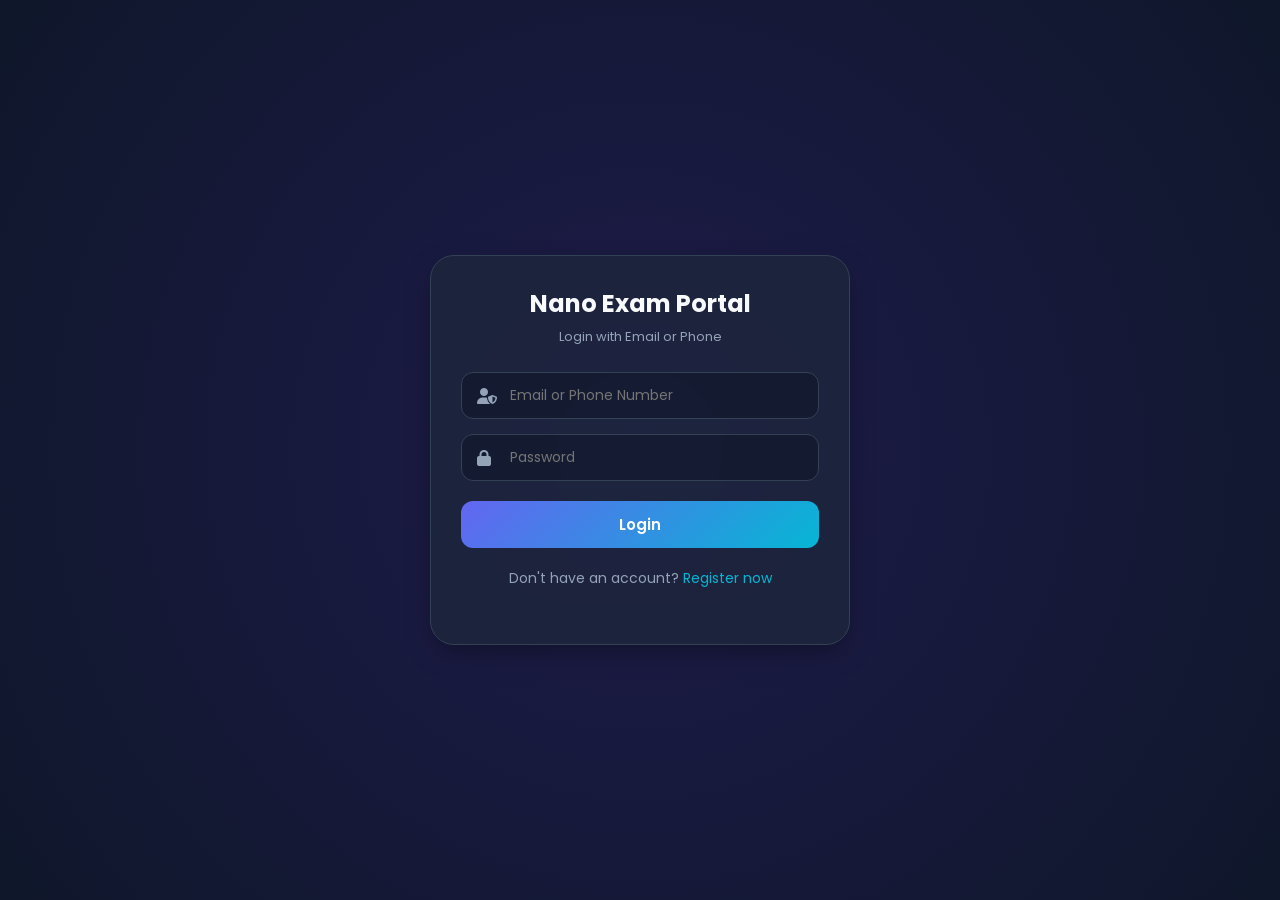
<file: login.html>
<!DOCTYPE html>
<html lang="en">
<head>
    <meta charset="UTF-8">
    <meta name="viewport" content="width=device-width, initial-scale=1.0">
    <title>Nano Exam - Login</title>
    <link href="https://fonts.googleapis.com/css2?family=Poppins:wght@300;400;500;600;700&display=swap" rel="stylesheet">
    <link rel="stylesheet" href="https://cdnjs.cloudflare.com/ajax/libs/font-awesome/6.4.0/css/all.min.css">
    <link rel="stylesheet" href="style.css">
</head>
<body>
    <div id="login-screen">
        <div class="login-card">
            <h2>Nano Exam Portal</h2>
            <p>Login with Email or Phone</p>
            
            <div class="input-group">
                <i class="fa-solid fa-user-shield"></i>
                <input type="text" id="login-identifier" placeholder="Email or Phone Number">
            </div>
            
            <div class="input-group">
                <i class="fa-solid fa-lock"></i>
                <input type="password" id="login-pass" placeholder="Password">
            </div>

            <button class="login-btn" onclick="handleLogin()">Login</button>
            <div id="error-msg" class="error-text">Invalid credentials!</div>
            <p style="margin-top: 20px; font-size: 14px;">Don't have an account? <a href="register.html" style="color: var(--accent); text-decoration: none;">Register now</a></p>
        </div>
    </div>
    <script src="auth.js"></script>
</body>
</html>
</file>
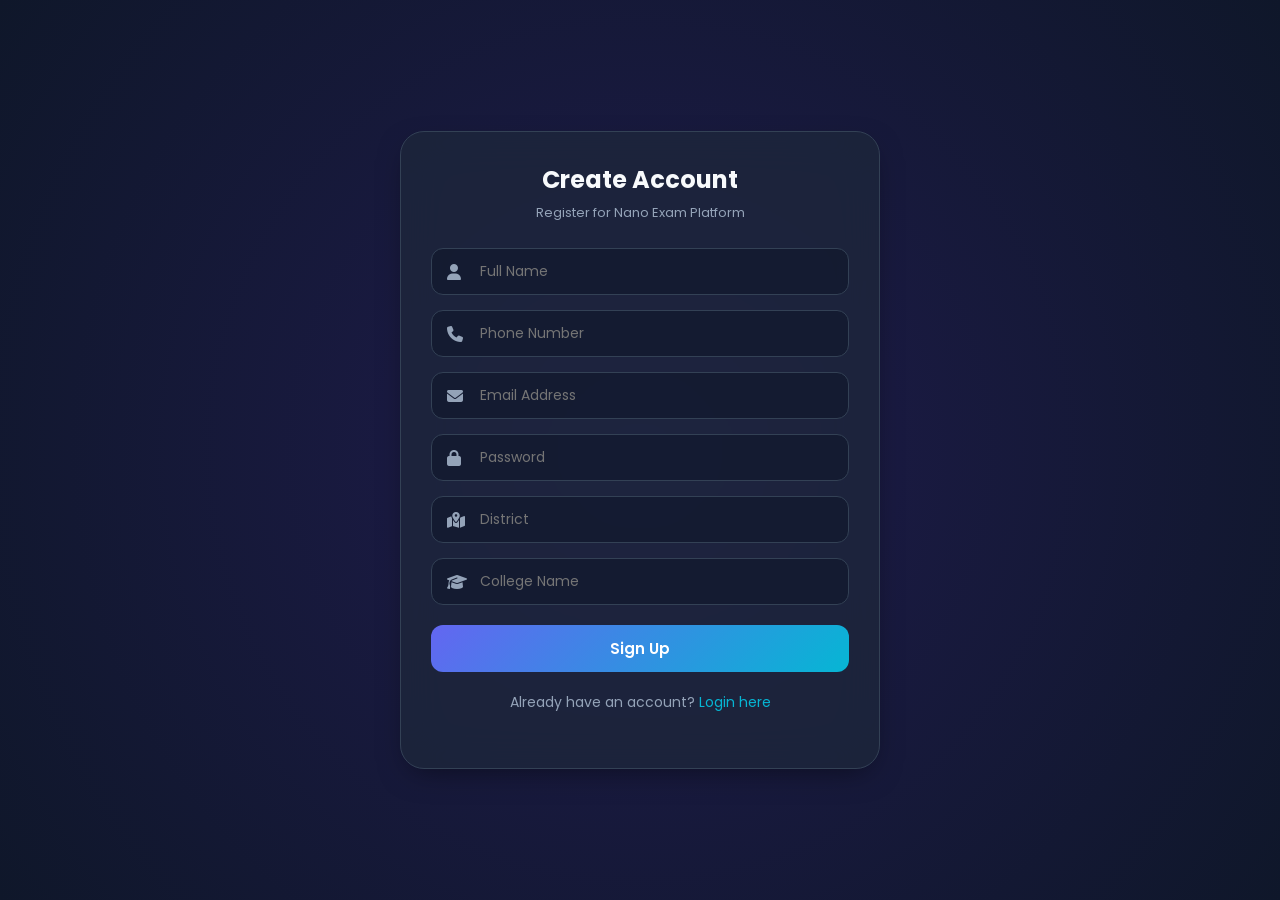
<file: register.html>
<!DOCTYPE html>
<html lang="en">
<head>
    <meta charset="UTF-8">
    <meta name="viewport" content="width=device-width, initial-scale=1.0">
    <title>Nano Exam - Register</title>
    <link href="https://fonts.googleapis.com/css2?family=Poppins:wght@300;400;500;600;700&display=swap" rel="stylesheet">
    <link rel="stylesheet" href="https://cdnjs.cloudflare.com/ajax/libs/font-awesome/6.4.0/css/all.min.css">
    <link rel="stylesheet" href="style.css">
</head>
<body>
    <div id="login-screen">
        <div class="login-card" style="max-width: 480px;">
            <h2>Create Account</h2>
            <p>Register for Nano Exam Platform</p>
            
            <div class="input-group">
                <i class="fa-solid fa-user"></i>
                <input type="text" id="reg-name" placeholder="Full Name">
            </div>

            <div class="input-group">
                <i class="fa-solid fa-phone"></i>
                <input type="text" id="reg-phone" placeholder="Phone Number">
            </div>

            <div class="input-group">
                <i class="fa-solid fa-envelope"></i>
                <input type="email" id="reg-email" placeholder="Email Address">
            </div>
            
            <div class="input-group">
                <i class="fa-solid fa-lock"></i>
                <input type="password" id="reg-pass" placeholder="Password">
            </div>

            <div class="input-group">
                <i class="fa-solid fa-map-location-dot"></i>
                <input type="text" id="reg-district" placeholder="District">
            </div>

            <div class="input-group">
                <i class="fa-solid fa-graduation-cap"></i>
                <input type="text" id="reg-college" placeholder="College Name">
            </div>

            <button class="login-btn" onclick="handleRegister()">Sign Up</button>
            <p style="margin-top: 20px; font-size: 14px;">Already have an account? <a href="login.html" style="color: var(--accent); text-decoration: none;">Login here</a></p>
        </div>
    </div>
    <script src="auth.js"></script>
</body>
                    </html>
</file>
<file: style.css>
:root {
    --primary: #6366f1;
    --accent: #06b6d4;
    --bg-dark: #0f172a;
    --bg-card: #1e293b;
    --text-main: #f8fafc;
    --text-muted: #94a3b8;
    --border-color: #334155;
    --shadow: 0 10px 30px -10px rgba(0,0,0,0.5);
}

* {
    margin: 0;
    padding: 0;
    box-sizing: border-box;
    font-family: 'Poppins', sans-serif;
}

body {
    background-color: var(--bg-dark);
    color: var(--text-main);
    min-height: 100vh;
}

#login-screen {
    position: fixed;
    top: 0; left: 0; width: 100%; height: 100%;
    background: radial-gradient(circle at center, #1e1b4b 0%, #0f172a 100%);
    display: flex;
    justify-content: center;
    align-items: center;
    padding: 20px;
    overflow-y: auto;
}

.login-card {
    background: rgba(30, 41, 59, 0.7);
    backdrop-filter: blur(20px);
    border: 1px solid var(--border-color);
    padding: 30px;
    border-radius: 24px;
    width: 100%;
    max-width: 420px;
    box-shadow: var(--shadow);
    text-align: center;
}

.login-card h2 {
    font-size: 24px;
    margin-bottom: 6px;
    color: var(--text-main);
}

.login-card p {
    color: var(--text-muted);
    font-size: 13px;
    margin-bottom: 25px;
}

.input-group {
    position: relative;
    margin-bottom: 15px;
    text-align: left;
}

.input-group i {
    position: absolute;
    left: 16px;
    top: 50%;
    transform: translateY(-50%);
    color: var(--text-muted);
}

.input-group input {
    width: 100%;
    padding: 12px 16px 12px 48px;
    background: rgba(15, 23, 42, 0.6);
    border: 1px solid var(--border-color);
    border-radius: 12px;
    color: white;
    font-size: 14px;
    transition: all 0.3s ease;
}

.input-group input:focus {
    border-color: var(--primary);
    outline: none;
    box-shadow: 0 0 0 3px rgba(99, 102, 241, 0.2);
}

.login-btn {
    width: 100%;
    padding: 12px;
    background: linear-gradient(135deg, var(--primary), var(--accent));
    border: none;
    border-radius: 12px;
    color: white;
    font-size: 15px;
    font-weight: 600;
    cursor: pointer;
    transition: opacity 0.3s ease;
    margin-top: 5px;
}

.login-btn:hover {
    opacity: 0.9;
}

.error-text {
    color: #ef4444;
    font-size: 13px;
    margin-top: 12px;
    display: none;
  }
</file>
